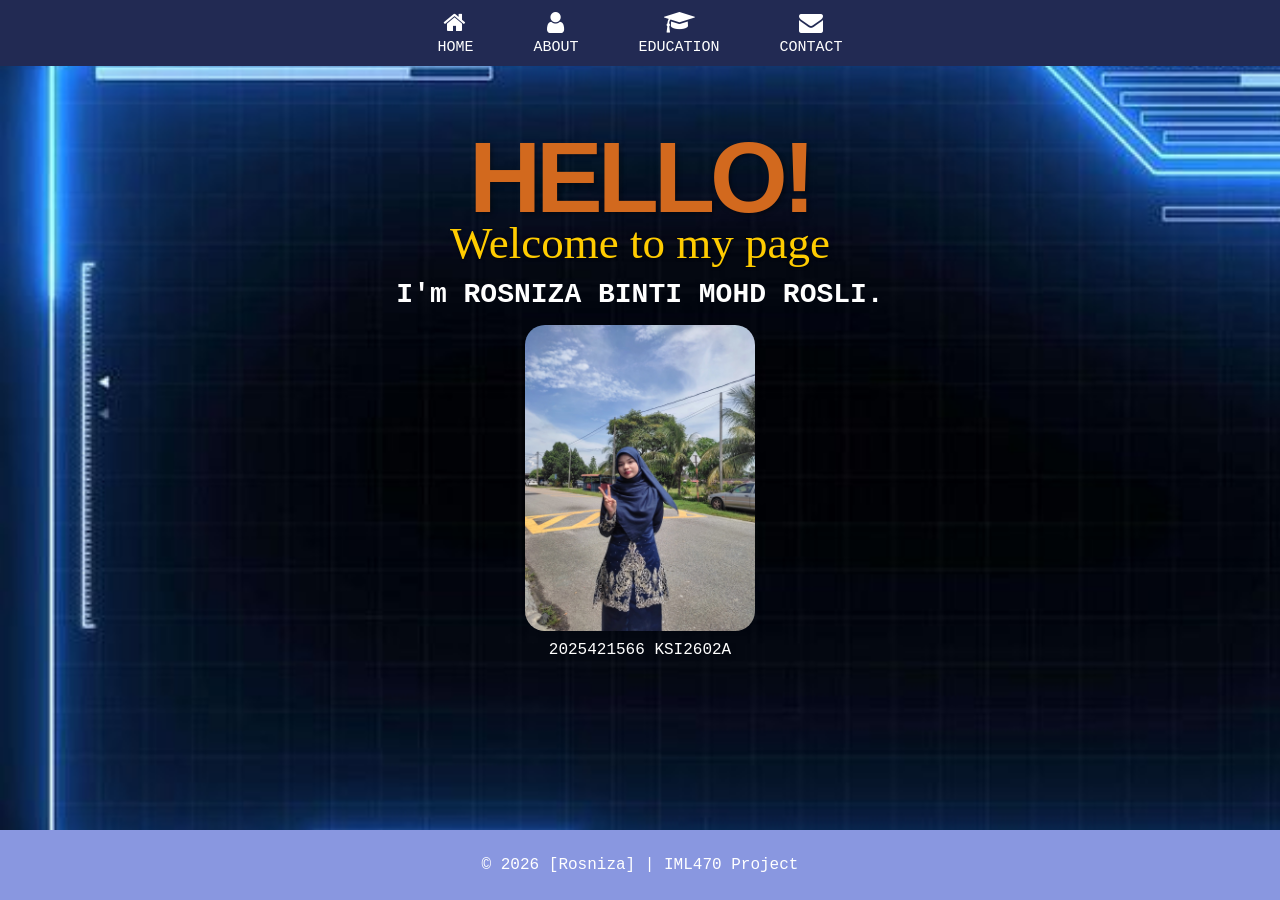
<file: index.html>
<!DOCTYPE html>
<html>
<head>
    <title>My Personal Website - Home</title>
    <meta charset="UTF-8">
    <meta name="viewport" content="width=device-width, initial-scale=1.0">

    <link rel="stylesheet" href="https://cdnjs.cloudflare.com/ajax/libs/font-awesome/4.7.0/css/font-awesome.min.css">

    <link rel="stylesheet" href="style.css">
</head>

<body class="home-page">

    <div class="menu">
        <a href="index.html">
            <i class="fa fa-home"></i>HOME
        </a>
        <a href="about.html">
            <i class="fa fa-user"></i>ABOUT
        </a>
        <a href="education.html">
            <i class="fa fa-graduation-cap"></i>EDUCATION
        </a>
        <a href="contact.html">
            <i class="fa fa-envelope"></i>CONTACT
        </a>
    </div>

    <div class="content">
        <div class="welcome-container">
            <h1 class="hello">HELLO!</h1>
            <p class="welcome">Welcome to my page</p>
        </div>

        <div class="header">
            <h1>I'm ROSNIZA BINTI MOHD ROSLI.</h1>
            <img src="picture/gambar1.jpg" class="picture" alt="Profile Picture">
            <p>2025421566 KSI2602A</p>
        </div>
    </div>

    <div class="footer">
        <p>&copy; 2026 [Rosniza] | IML470 Project</p>
    </div>

</body>
</html>
</file>
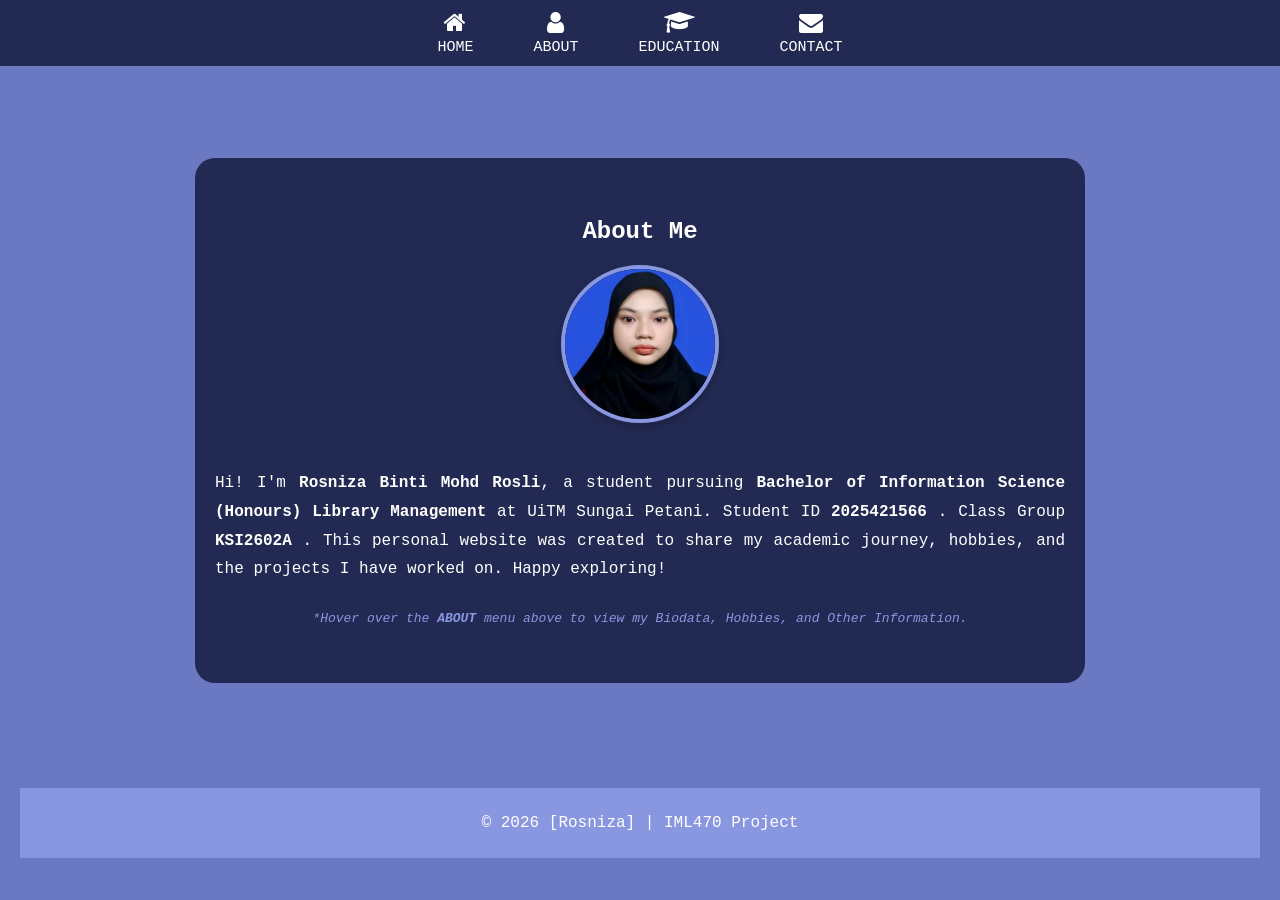
<file: about.html>
<!DOCTYPE html>
<html>
<head>
    <title>My Personal Website - About</title>
    <meta charset="UTF-8">
    <meta name="viewport" content="width=device-width, initial-scale=1.0">

    <link rel="stylesheet" href="https://cdnjs.cloudflare.com/ajax/libs/font-awesome/4.7.0/css/font-awesome.min.css">

        <link rel="stylesheet" href="style.css">
</head>

<body class="general-page">

    <div class="menu">
        <a href="index.html">
            <i class="fa fa-home"></i>HOME
        </a>
        
        <div class="dropdown">
            <a href="about.html">
                <i class="fa fa-user"></i>ABOUT
            </a>
            <div class="dropdown-menu">
                <a href="biodata.html">BIODATA</a>
                <a href="hobby.html">HOBBY</a>
                <a href="lain.html">OTHER</a>
            </div>
        </div>

        <a href="education.html">
            <i class="fa fa-graduation-cap"></i>EDUCATION
        </a>
        <a href="contact.html">
            <i class="fa fa-envelope"></i>CONTACT
        </a>
    </div>

    <div class="content general-content">
        <div class="about">
            <h2>About Me</h2>
        
            <img src="picture/rosniza.jpg" alt="Rosniza's Profile Picture" class="profile-img">
            
            <p style="line-height: 1.8; font-size: 16px; text-align: justify; text-justify: inter-word;">
                Hi! I'm <strong>Rosniza Binti Mohd Rosli</strong>, a student pursuing <strong>Bachelor of Information Science (Honours) Library Management</strong> at UiTM Sungai Petani. Student ID <strong> 2025421566 </strong>. Class Group <strong> KSI2602A </strong>. This personal website was created to share my academic journey, hobbies, and the projects I have worked on. Happy exploring!
            </p>
            
            <p style="line-height: 1.6; font-size: 13px; color: #8997E0; margin-top: 25px; font-style: italic;">
                *Hover over the <strong>ABOUT</strong> menu above to view my Biodata, Hobbies, and Other Information.
            </p>
        </div>

        <div class="footer">
            <p>&copy; 2026 [Rosniza] | IML470 Project</p>
        </div>
    </div>

</body>
</html>
</file>
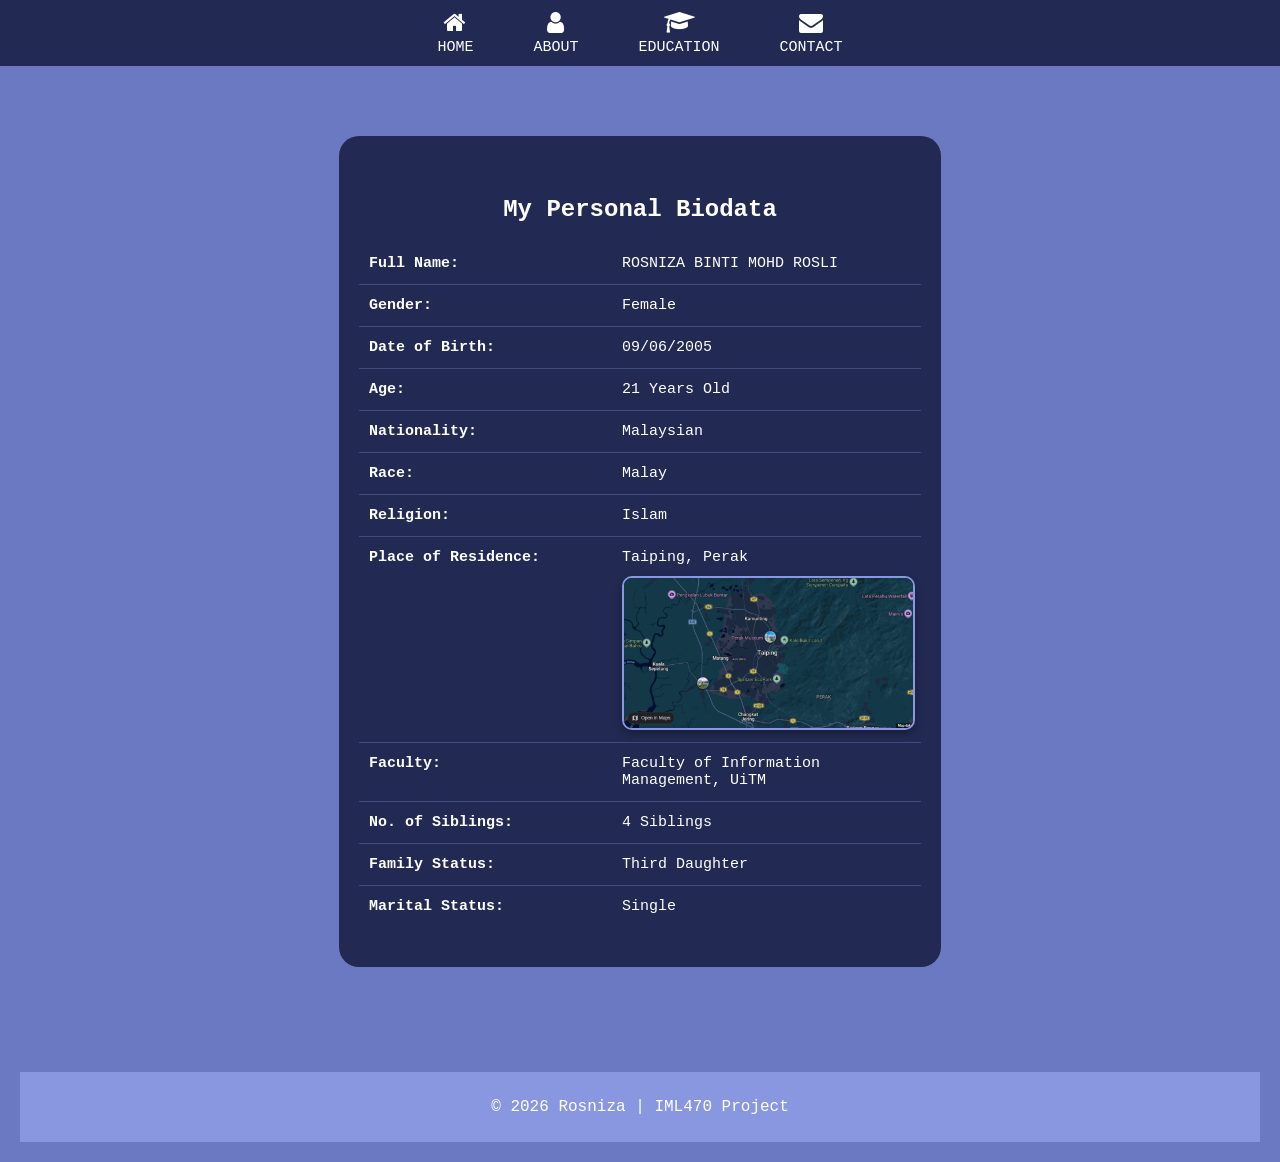
<file: biodata.html>
<!DOCTYPE html>
<html>
<head>
    <title>My Personal Website - Biodata</title>
    <meta charset="UTF-8">
    <meta name="viewport" content="width=device-width, initial-scale=1.0">

   <link rel="stylesheet" href="https://cdnjs.cloudflare.com/ajax/libs/font-awesome/4.7.0/css/font-awesome.min.css">

    <link rel="stylesheet" href="style.css">
</head>

<body class="general-page">

    <div class="menu">
        <a href="index.html">
            <i class="fa fa-home"></i>HOME
        </a>
        
        <div class="dropdown">
            <a href="about.html">
                <i class="fa fa-user"></i>ABOUT
            </a>
            <div class="dropdown-menu">
                <a href="biodata.html">BIODATA</a>
                <a href="hobby.html">HOBBY</a>
                <a href="lain.html">OTHER</a>
            </div>
        </div>

        <a href="education.html">
            <i class="fa fa-graduation-cap"></i>EDUCATION
        </a>
        <a href="contact.html">
            <i class="fa fa-envelope"></i>CONTACT
        </a>
    </div>

    <div class="content general-content">
        <div class="about about-align-left">
            <h2>My Personal Biodata</h2>
            
            <table class="biodata-table">
                <tr>
                    <td style="width: 45%;"><strong>Full Name:</strong></td>
                    <td>ROSNIZA BINTI MOHD ROSLI</td>
                </tr>
                <tr>
                    <td><strong>Gender:</strong></td>
                    <td>Female</td>
                </tr>
                <tr>
                    <td><strong>Date of Birth:</strong></td>
                    <td>09/06/2005</td>
                </tr>
                <tr>
                    <td><strong>Age:</strong></td>
                    <td>21 Years Old</td>
                </tr>
                <tr>
                    <td><strong>Nationality:</strong></td>
                    <td>Malaysian</td>
                </tr>
                <tr>
                    <td><strong>Race:</strong></td>
                    <td>Malay</td>
                </tr>
                <tr>
                    <td><strong>Religion:</strong></td>
                    <td>Islam</td>
                </tr>
                <tr>
                    <td><strong>Place of Residence:</strong></td>
                    <td>
                        Taiping, Perak

                        <a href="https://www.google.com/maps/place/Taiping,+Perak/@4.844775,100.753436,13z/data=!3m1!4b1!4m6!3m5!1s0x31caae5495f2bee9:0x867dd409a89a1da6!8m2!3d4.8525853!4d100.742379!16zL20vMDY3dmRn?entry=ttu&g_ep=EgoyMDI2MDYwMS4wIKXMDSoASAFQAw%3D%3D" target="_blank" title="Click to view on Google Maps">
                            <img src="picture/map.jpg" alt="Location Map" class="map-img">
                        </a>
                    </td>
                </tr>
                <tr>
                    <td><strong>Faculty:</strong></td>
                    <td>Faculty of Information Management, UiTM</td>
                </tr>
                <tr>
                    <td><strong>No. of Siblings:</strong></td>
                    <td>4 Siblings</td>
                </tr>
                <tr>
                    <td><strong>Family Status:</strong></td>
                    <td>Third Daughter</td>
                </tr>
                <tr>
                    <td><strong>Marital Status:</strong></td>
                    <td>Single</td>
                </tr>
            </table>
        </div>

        <div class="footer">
            <p>&copy; 2026 Rosniza | IML470 Project</p>
        </div>
    </div>

</body>
</html>
</file>
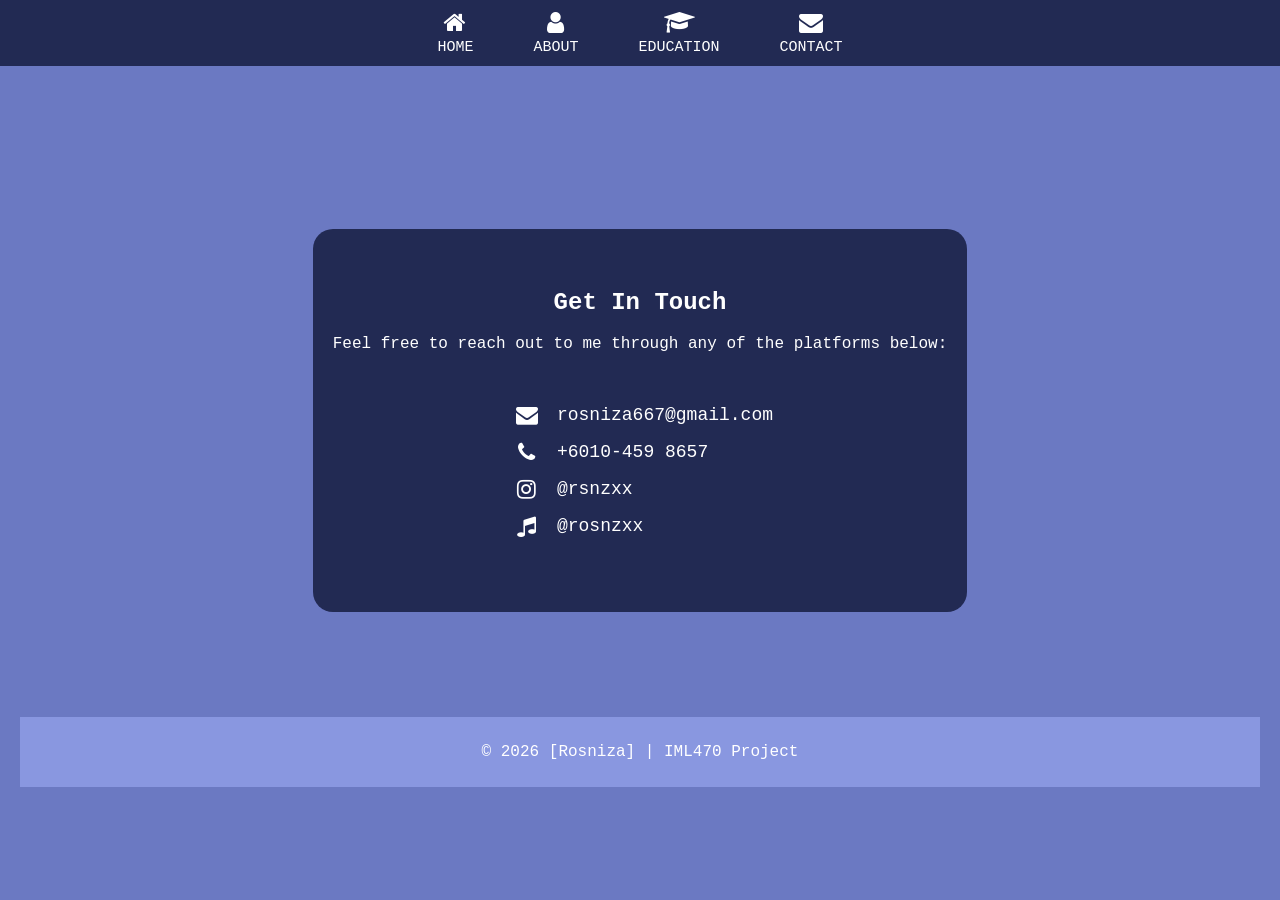
<file: contact.html>
<!DOCTYPE html>
<html>
<head>
    <title>My Personal Website - Contact</title>
    <meta charset="UTF-8">
    <meta name="viewport" content="width=device-width, initial-scale=1.0">

    <link rel="stylesheet" href="https://cdnjs.cloudflare.com/ajax/libs/font-awesome/4.7.0/css/font-awesome.min.css">

    <link rel="stylesheet" href="style.css">
</head>

<body class="general-page">

    <div class="menu">
        <a href="index.html">
            <i class="fa fa-home"></i>HOME
        </a>
        <div class="dropdown">
            <a href="about.html">
                <i class="fa fa-user"></i>ABOUT
            </a>
            <div class="dropdown-menu">
                <a href="biodata.html">BIODATA</a>
                <a href="hobby.html">HOBBY</a>
                <a href="lain.html">OTHER</a>
            </div>
        </div>
        <a href="education.html">
            <i class="fa fa-graduation-cap"></i>EDUCATION
        </a>
        <a href="contact.html">
            <i class="fa fa-envelope"></i>CONTACT
        </a>
    </div>

    <div class="content general-content">
        <div class="contact">
            <h2>Get In Touch</h2>
            <p>Feel free to reach out to me through any of the platforms below:</p>
            
            <ul class="contact-info">
                <li>
                    <i class="fa fa-envelope"></i>
                    <a href="mailto:rosniza667@gmail.com">rosniza667@gmail.com</a>
                </li>
                <li>
                    <i class="fa fa-phone"></i>
                    <a href="tel:+60104598657">+6010-459 8657</a>
                </li>
                <li>
                    <i class="fa fa-instagram"></i>
                    <a href="https://instagram.com" target="_blank">@rsnzxx</a>
                </li>
                <li>
                    <i class="fa fa-music"></i>
                    <a href="https://tiktok.com" target="_blank">@rosnzxx</a>
                </li>
            </ul>
        </div>

        <div class="footer">
            <p>&copy; 2026 [Rosniza] | IML470 Project</p>
        </div>
    </div>

</body>
</html>
</file>
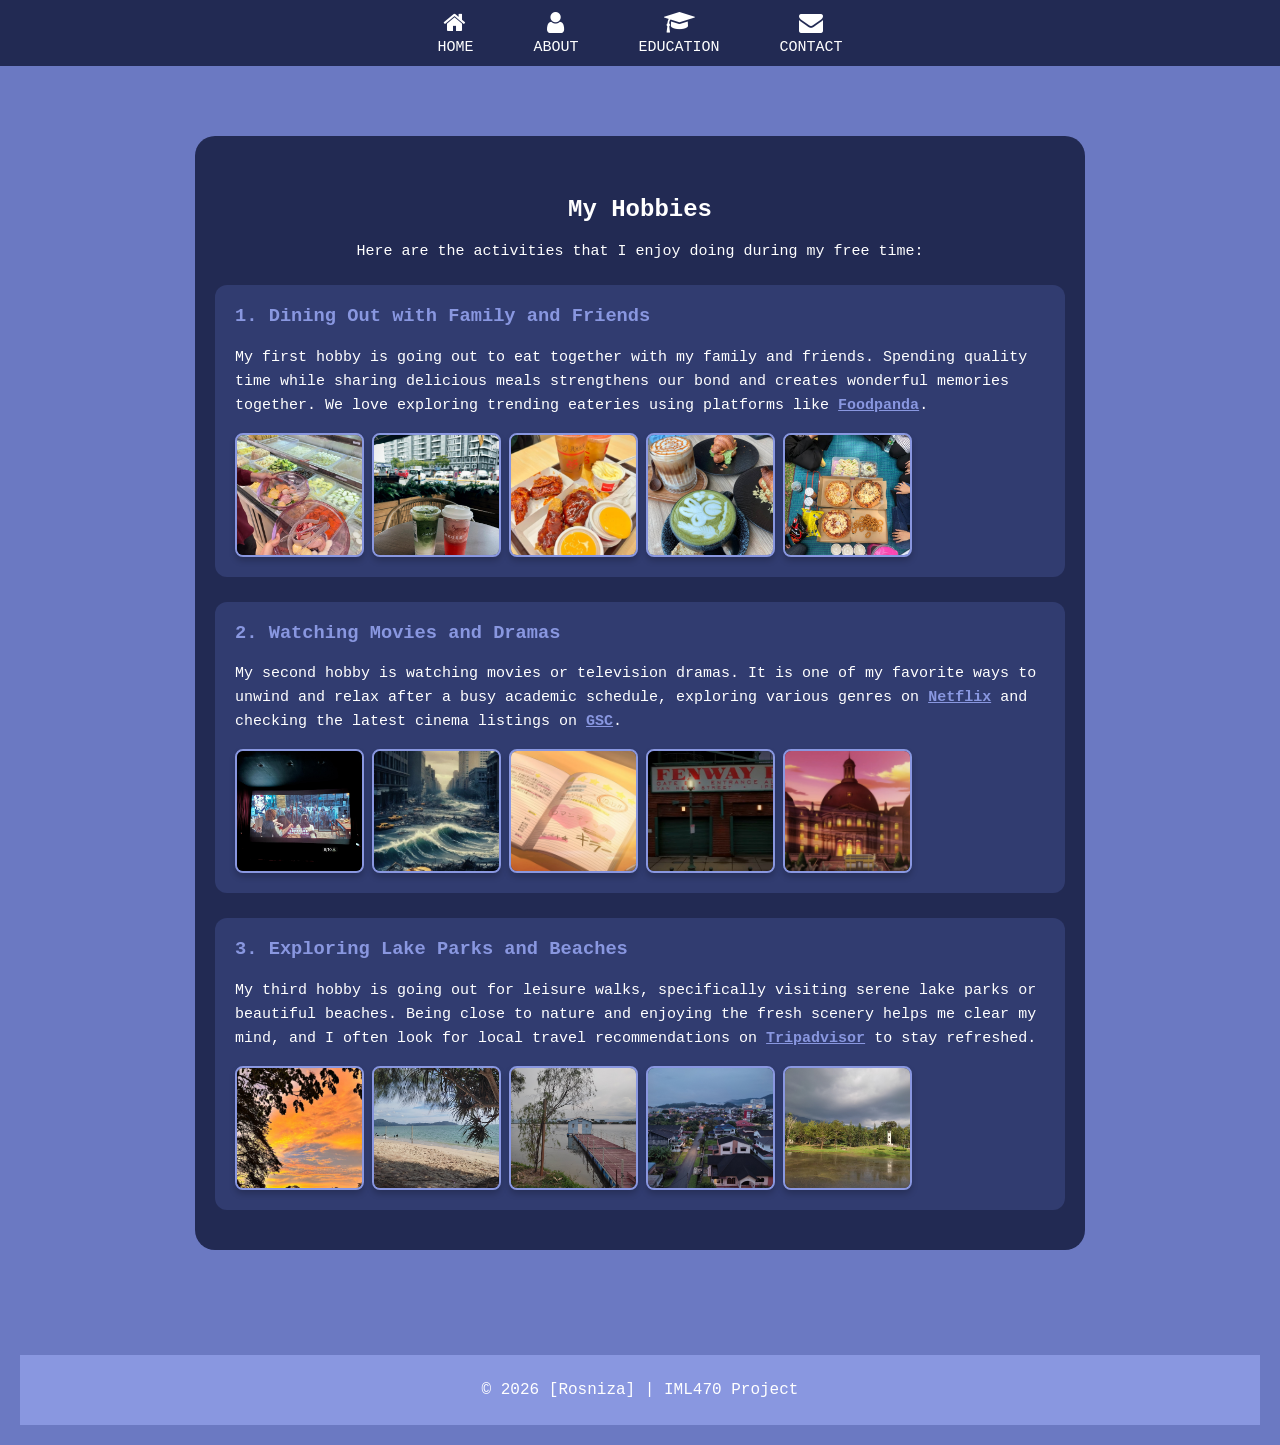
<file: hobby.html>
<!DOCTYPE html>
<html>
<head>
    <title>My Personal Website - Hobbies</title>
    <meta charset="UTF-8">
    <meta name="viewport" content="width=device-width, initial-scale=1.0">

    <link rel="stylesheet" href="https://cdnjs.cloudflare.com/ajax/libs/font-awesome/4.7.0/css/font-awesome.min.css">

    <link rel="stylesheet" href="style.css">
</head>

<body class="general-page">

    <div class="menu">
        <a href="index.html">
            <i class="fa fa-home"></i>HOME
        </a>
        
        <div class="dropdown">
            <a href="about.html">
                <i class="fa fa-user"></i>ABOUT
            </a>
            <div class="dropdown-menu">
                <a href="biodata.html">BIODATA</a>
                <a href="hobby.html">HOBBY</a>
                <a href="lain.html">OTHER</a>
            </div>
        </div>

        <a href="education.html">
            <i class="fa fa-graduation-cap"></i>EDUCATION
        </a>
        <a href="contact.html">
            <i class="fa fa-envelope"></i>CONTACT
        </a>
    </div>

    <div class="content general-content">
        <div class="about">
            <h2>My Hobbies</h2>
            <p style="font-size: 15px;">Here are the activities that I enjoy doing during my free time:</p>
            
            <div class="hobby-section">
                <h3>1. Dining Out with Family and Friends</h3>
                <p>My first hobby is going out to eat together with my family and friends. Spending quality time while sharing delicious meals strengthens our bond and creates wonderful memories together. We love exploring trending eateries using platforms like <a href="https://foodpanda.my" target="_blank">Foodpanda</a>.</p>
                
                <div class="gallery-grid">
                    <img src="picture/eat 1.jpg" alt="Dining out 1" class="gallery-item">
                    <img src="picture/eat 2.jpg" alt="Dining out 2" class="gallery-item">
                    <img src="picture/eat 3.jpg" alt="Dining out 3" class="gallery-item">
                    <img src="picture/eat 4.jpg" alt="Dining out 4" class="gallery-item">
                    <img src="picture/eat 5.jpg" alt="Dining out 5" class="gallery-item">
                </div>
            </div>

            <div class="hobby-section">
                <h3>2. Watching Movies and Dramas</h3>
                <p>My second hobby is watching movies or television dramas. It is one of my favorite ways to unwind and relax after a busy academic schedule, exploring various genres on <a href="https://netflix.com" target="_blank">Netflix</a> and checking the latest cinema listings on <a href="https://gsc.com.my" target="_blank">GSC</a>.</p>
                
                <div class="gallery-grid">
                    <img src="picture/movie1.jpg" alt="Movie 1" class="gallery-item">
                    <img src="picture/movie2.jpg" alt="Movie 2" class="gallery-item">
                    <img src="picture/movie3.jpg" alt="Movie 3" class="gallery-item">
                    <img src="picture/movie4.jpg" alt="Movie 4" class="gallery-item">
                    <img src="picture/movie5.jpg" alt="Movie 5" class="gallery-item">
                </div>
            </div>

            <div class="hobby-section">
                <h3>3. Exploring Lake Parks and Beaches</h3>
                <p>My third hobby is going out for leisure walks, specifically visiting serene lake parks or beautiful beaches. Being close to nature and enjoying the fresh scenery helps me clear my mind, and I often look for local travel recommendations on <a href="https://tripadvisor.com.my" target="_blank">Tripadvisor</a> to stay refreshed.</p>
                
                <div class="gallery-grid">
                    <img src="picture/nature1.jpg" alt="Nature 1" class="gallery-item">
                    <img src="picture/nature2.jpg" alt="Nature 2" class="gallery-item">
                    <img src="picture/nature3.jpg" alt="Nature 3" class="gallery-item">
                    <img src="picture/nature4.jpg" alt="Nature 4" class="gallery-item">
                    <img src="picture/nature5.jpg" alt="Nature 5" class="gallery-item">
                </div>
            </div>

        </div>

        <div class="footer">
            <p>&copy; 2026 [Rosniza] | IML470 Project</p>
        </div>
    </div>

</body>
</html>
</file>
<file: style.css>
body.home-page {
    background-image: url('picture/background3.jpg');
    background-repeat: no-repeat;
    background-size: cover;
    color: white;
    font-family: 'Courier New', Courier, monospace;
    text-align: center;
    margin: 0;
    height: 100vh;
    overflow: auto;
    display: flex;
    flex-direction: column;
    justify-content: space-between;
}

body.general-page {
    background-color: #6B79C2;
    color: white;
    font-family: 'Courier New', Courier, monospace;
    text-align: center;
    margin: 0;
    min-height: 100vh;
    display: flex;
    flex-direction: column;
    justify-content: space-between;
}

.menu {
    background-color: #222A53;
    width: 100%;
    height: auto;
    padding: 10px 0;
    top: 0;
    left: 0; 
    z-index: 1000;
    display: flex;
    justify-content: center; 
    gap: 60px; 
}

.menu a {
    color: white;
    text-decoration: none;
    font-size: 15px;
    display: flex;
    flex-direction: column; 
    align-items: center;
    cursor: pointer; 
}

.menu a:hover {
    opacity: 0.8;
}

.menu i {
    font-size: 24px; 
    margin-bottom: 5px; 
}
   
.dropdown {
    position: relative;
    display: inline-block;
}

.dropdown-menu {
    display: none;
    position: absolute;
    background-color: #222A53;
    min-width: 150px;
    box-shadow: 0px 8px 16px rgba(0,0,0,0.3);
    z-index: 1001;
    top: 100%;
    left: 50%;
    transform: translateX(-50%);
    border-radius: 8px;
    padding: 5px 0;
    margin-top: 0;
}

.menu .dropdown .dropdown-menu a {
    display: block;
    flex-direction: row;
    padding: 10px 15px;
    font-size: 14px;
    text-align: center;
}

.menu .dropdown .dropdown-menu a:hover {
    background-color: #8997E0;
    opacity: 1;
}

.dropdown:hover .dropdown-menu {
    display: block;
}

.dropdown-menu::before {
    content: '';
    position: absolute;
    top: -15px;
    left: 0;
    width: 100%;
    height: 15px;
}

.content {
    padding: 10px;
    flex: 1;
    display: flex;
    flex-direction: column;
    justify-content: center;
    align-items: center;
    gap: 5px; 
} 

.general-content {
    margin-left: 0; 
    padding: 20px;
    margin-top: 50px; 
    display: flex;
    flex-direction: column;
    align-items: center;
    justify-content: center;
}

.about, .contact {
    padding: 40px 20px;
    background-color: #222A53;
    max-width: 850px; 
    margin: 0 auto;
    border-radius: 20px;
}

.about-align-left {
    text-align: left !important;
}

.about h2 {
    text-align: center;
    margin-bottom: 20px;
}

.welcome-container {
    display: flex;
    flex-direction: column;
    justify-content: center;
    align-items: center;
    margin: 0;
}

.hello {
    font-family: 'Arial Black', Gadget, sans-serif;
    font-size: 100px; 
    color: #d2691e; 
    margin: 0;
    line-height: 0.8;
    letter-spacing: -5px;
    text-shadow: 2px 2px 5px rgba(0,0,0,0.4);
}

.welcome {
    font-family: 'Brush Script MT', cursive; 
    font-size: 45px;
    color: #ffcc00; 
    margin: 0; 
    text-shadow: 1px 1px 3px rgba(0,0,0,0.5);
}

.header {
    padding: 0px;
    margin: 0;
}

.header h1 {
    margin: 5px 0;
    font-size: 28px;
}

.header p {
    margin: 5px 0 0 0;
}

.picture {
    width: 230px; 
    border-radius: 20px;
    margin-top: 10px;
}

.profile-img {
    width: 150px;
    height: 150px;
    border-radius: 50%; 
    object-fit: cover;  
    border: 4px solid #8997E0; 
    margin-bottom: 25px;
    box-shadow: 0px 4px 8px rgba(0, 0, 0, 0.2);
    display: inline-block;
}

.feed-container {
    margin-top: 20px;
}

.category-title {
    text-align: left;
    font-size: 24px;
    font-family: 'Caveat', cursive; 
    color: #8997E0;
    margin: 40px 0 20px 10px;
    letter-spacing: 1px;
}

.polaroid-grid {
    display: grid;
    grid-template-columns: repeat(auto-fill, minmax(180px, 1fr));
    gap: 25px;
    padding: 10px;
}

.polaroid-card {
    background-color: white;
    padding: 12px 12px 24px 12px;
    box-shadow: 0px 8px 16px rgba(0,0,0,0.4);
    transition: transform 0.3s ease, box-shadow 0.3s ease;
    animation: popIn 0.6s ease-in-out;
}

.polaroid-card img {
    width: 100%;
    height: 160px;
    object-fit: cover;
    display: block;
    border: 1px solid #ddd;
}

.polaroid-caption {
    font-family: 'Caveat', cursive; 
    color: #222A53;
    font-size: 20px;
    margin-top: 12px;
    text-align: center;
}

.polaroid-grid .polaroid-card:nth-child(odd) {
    transform: rotate(-3deg);
}

.polaroid-grid .polaroid-card:nth-child(even) {
    transform: rotate(3deg);
}

.polaroid-grid .polaroid-card:hover {
    transform: scale(1.1) rotate(0deg) !important;
    z-index: 10;
    box-shadow: 0px 15px 25px rgba(0,0,0,0.5);
}

@keyframes popIn {
    from { opacity: 0; transform: scale(0.9); }
    to { opacity: 1; transform: scale(1); }
}

.biodata-table {
    width: 100%;
    margin-top: 10px;
    border-collapse: collapse;
}

.biodata-table td {
    padding: 12px 10px;
    vertical-align: top;
    font-size: 15px;
    color: white;
    border-bottom: 1px solid rgba(137, 151, 224, 0.3); 
}

.biodata-table tr:last-child td {
    border-bottom: none;
}

.map-img {
    width: 100%;
    max-width: 300px; 
    height: 150px;
    object-fit: cover;
    border-radius: 10px; 
    border: 2px solid #8997E0; 
    margin-top: 10px;
    box-shadow: 0px 4px 8px rgba(0, 0, 0, 0.3);
    display: block;
    transition: transform 0.2s;
}

.map-img:hover {
    transform: scale(1.02); 
}

.contact-info {
    list-style: none;
    padding: 0;
    margin: 20px 0;
    text-align: left;
    display: inline-block;
}

.contact-info li {
    font-size: 18px;
    margin: 15px 0;
    display: flex;
    align-items: center;
}

.contact-info i {
    font-size: 22px;
    width: 40px;
    text-align: center;
    margin-right: 10px;
}

.contact-info a {
    color: white;
    text-decoration: none;
}

.contact-info a:hover {
    text-decoration: underline;
    opacity: 0.8;
}

.education-box {
    background-color: #222A53; 
    border-radius: 15px;
    padding: 25px;
    width: 90%;
    max-width: 700px;
    box-shadow: 0 4px 15px rgba(0,0,0,0.3);
    text-align: left; 
    margin: 0 auto:
}

.education-box h1 {
    margin: 0 0 25px 0;
    color: #ffcc00;
    text-align: center; 
}

.edu-item {
    margin-bottom: 40px;
    border-left: 3px solid #ffcc00;
    padding-left: 20px;
    display: flex;
    align-items: flex-start;
    gap: 25px; 
}

.edu-item:last-child {
    margin-bottom: 0;
}

.edu-logo {
    width: 100px; 
    height: 100px; 
    object-fit: contain; 
    background-color: rgba(255, 255, 255, 0.1); 
    padding: 8px;
    border-radius: 12px;
    margin-top: 5px;
}

.edu-details {
    flex: 1;
}

.edu-year {
    font-weight: bold;
    color: #ffcc00;
    font-size: 14px;
}

.edu-school a {
    font-size: 20px;
    margin: 5px 0;
    font-weight: bold;
    color: white;
    text-decoration: none;
    display: inline-block;
}

.edu-school a:hover {
    color: #ffcc00;
    text-decoration: underline;
}

.edu-course {
    font-size: 15px;
    margin: 0 0 15px 0;
    opacity: 0.9;
}

.video-container {
    margin-top: 15px;
    width: 100%;
    max-width: 450px;
    border-radius: 8px;
    overflow: hidden;
    box-shadow: 0 4px 10px rgba(0,0,0,0.3);
}

.video-container iframe, 
.video-container video {
    width: 100%;
    height: 250px;
    display: block;
    object-fit: cover; 
}
.edu-links {
    display: flex;
    gap: 10px;
    margin-top: 15px;
}

.btn-link {
    font-size: 13px;
    font-family: inherit;
    padding: 6px 12px;
    border-radius: 5px;
    text-decoration: none;
    font-weight: bold;
    display: inline-flex;
    align-items: center;
    gap: 6px;
}

.btn-link:hover {
    opacity: 0.8;
}

.btn-facebook {
    background-color: #3b5998;
    color: white;
}

.subject-box-inside {
    margin-top: 15px; 
    margin-bottom: 15px; 
    text-align: left; 
    background-color: #313c70; 
    padding: 15px; 
    border-radius: 8px;
}

.subject-box-inside p {
    color: #8997E0; 
    font-weight: bold; 
    margin-top: 0; 
    font-size: 14px;
}

.subject-list-inside {
    list-style-type: none;
    padding-left: 0;
    margin: 0;
}

.subject-list-inside li {
    font-family: sans-serif;
    font-size: 13px;
    line-height: 1.6;
    color: white;
    position: relative;
    padding-left: 20px;
}

.subject-list-inside li::before {
    content: "➢";
    position: absolute;
    left: 0;
    color: #8997E0;
    font-size: 12px;
}

.hobby-section {
    text-align: left;
    margin-top: 25px;
    background-color: #313c70;
    padding: 20px;
    border-radius: 12px;
}

.hobby-section h3 {
    margin-top: 0;
    color: #8997E0;
}

.hobby-section p {
    line-height: 1.6;
    font-size: 15px;
}

.hobby-section p a {
    color: #8997E0;
    text-decoration: underline;
    font-weight: bold;
}

.hobby-section p a:hover {
    color: white;
}

.gallery-grid {
    display: grid;
    grid-template-columns: 
    repeat(auto-fill, minmax(120px, 1fr));
    gap: 12px;
    margin-top: 15px;
}
.gallery-item {
    width: 100%;
    height: 120px;
    object-fit: cover;
    border-radius: 8px;
    border: 2px solid #8997E0;
    box-shadow: 0px 4px 6px rgba(0,0,0,0.2);
    transition: transform 0.2s;
}

.gallery-item:hover {
   transform: scale(1.05);
}

.footer {
    background-color: #8997E0;
    padding: 10px;
    width: 100%;
    box-sizing: border-box;
    margin-top: 100px;
}
</file>
